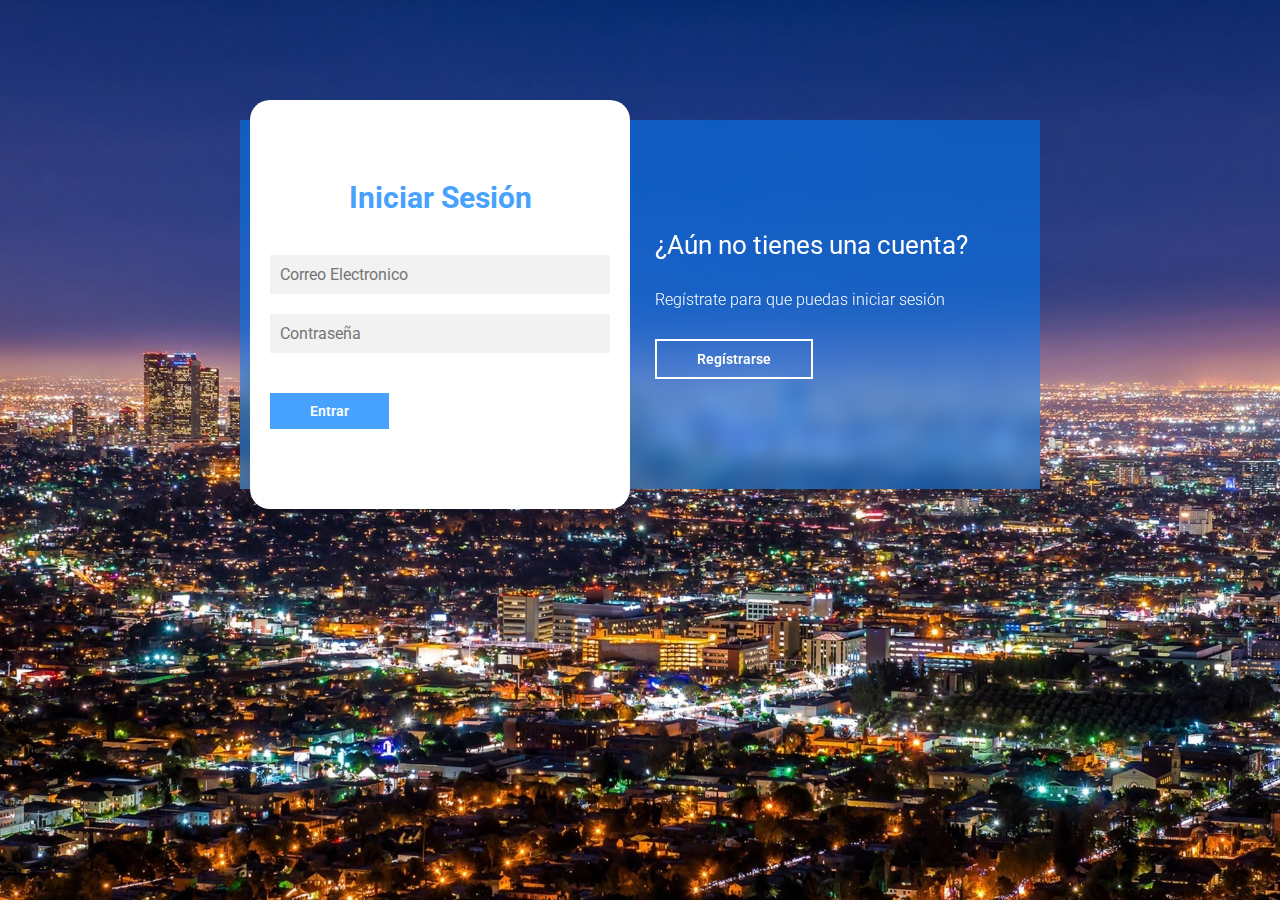
<file: login.html>
<!DOCTYPE html>
<html lang="en">
<head>
    <meta charset="UTF-8">
    <meta http-equiv="X-UA-Compatible" content="IE=edge">
    <meta name="viewport" content="width=device-width, initial-scale=1.0">
    <title>Login y Register - MagtimusPro</title>
    <link href="https://fonts.googleapis.com/css2?family=Roboto:ital,wght@0,100;0,300;0,400;0,500;0,700;0,900;1,100;1,300;1,400;1,500;1,700;1,900&display=swap" rel="stylesheet">
    <link rel="stylesheet" href="css/login.css">
</head>
<body>

        <main>

            <div class="contenedor__todo">
                <div class="caja__trasera">
                    <div class="caja__trasera-login">
                        <h3>¿Ya tienes una cuenta?</h3>
                        <p>Inicia sesión para entrar en la página</p>
                        <button id="btn__iniciar-sesion">Iniciar Sesión</button>
                    </div>
                    <div class="caja__trasera-register">
                        <h3>¿Aún no tienes una cuenta?</h3>
                        <p>Regístrate para que puedas iniciar sesión</p>
                        <button id="btn__registrarse">Regístrarse</button>
                    </div>
                </div>

                <!--Formulario de Login y registro-->
                <div class="contenedor__login-register">
                    <!--Login-->
                    <form action="" class="formulario__login">
                        <h2>Iniciar Sesión</h2>
                        <input type="text" placeholder="Correo Electronico">
                        <input type="password" placeholder="Contraseña">
                        <button>Entrar</button>
                    </form>

                    <!--Register-->
                    <form action="" class="formulario__register">
                        <h2>Regístrarse</h2>
                        <input type="text" placeholder="Nombre completo">
                        <input type="text" placeholder="Correo Electronico">
                        <input type="text" placeholder="Usuario">
                        <input type="password" placeholder="Contraseña">
                        <button>Regístrarse</button>
                    </form>
                </div>
            </div>

        </main>

        <script src="js/script.js"></script>
</body>

</html>
</file>
<file: css/login.css>
*{
    margin: 0;
    padding: 0;
    box-sizing: border-box;
    text-decoration: none;
    font-family: 'Roboto', sans-serif;
}

body{
    background-image: url(../image/R.jpg);
    background-size: cover;
    background-repeat: no-repeat;
    background-position: center;
    background-attachment: fixed;
}

main{
    width: 100%;
    padding: 20px;
    margin: auto;
    margin-top: 100px;
}

.contenedor__todo{
    width: 100%;
    max-width: 800px;
    margin: auto;
    position: relative;
}

.caja__trasera{
    width: 100%;
    padding: 10px 20px;
    display: flex;
    justify-content: center;
    -webkit-backdrop-filter: blur(10px);
    backdrop-filter: blur(10px);
    background-color: rgba(0, 128, 255, 0.5);

}

.caja__trasera div{
    margin: 100px 40px;
    color: white;
    transition: all 500ms;
}


.caja__trasera div p,
.caja__trasera button{
    margin-top: 30px;
}

.caja__trasera div h3{
    font-weight: 400;
    font-size: 26px;
}

.caja__trasera div p{
    font-size: 16px;
    font-weight: 300;
}

.caja__trasera button{
    padding: 10px 40px;
    border: 2px solid #fff;
    font-size: 14px;
    background: transparent;
    font-weight: 600;
    cursor: pointer;
    color: white;
    outline: none;
    transition: all 300ms;
}

.caja__trasera button:hover{
    background: #fff;
    color: #46A2FD;
}

/*Formularios*/

.contenedor__login-register{
    display: flex;
    align-items: center;
    width: 100%;
    max-width: 380px;
    position: relative;
    top: -185px;
    left: 10px;

    /*La transicion va despues del codigo JS*/
    transition: left 500ms cubic-bezier(0.175, 0.885, 0.320, 1.275);
}

.contenedor__login-register form{
    width: 100%;
    padding: 80px 20px;
    background: white;
    position: absolute;
    border-radius: 20px;
}

.contenedor__login-register form h2{
    font-size: 30px;
    text-align: center;
    margin-bottom: 20px;
    color: #46A2FD;
}

.contenedor__login-register form input{
    width: 100%;
    margin-top: 20px;
    padding: 10px;
    border: none;
    background: #F2F2F2;
    font-size: 16px;
    outline: none;
}

.contenedor__login-register form button{
    padding: 10px 40px;
    margin-top: 40px;
    border: none;
    font-size: 14px;
    background: #46A2FD;
    font-weight: 600;
    cursor: pointer;
    color: white;
    outline: none;
}




.formulario__login{
    opacity: 1;
    display: block;
}
.formulario__register{
    display: none;
}



@media screen and (max-width: 850px){

    main{
        margin-top: 50px;
    }

    .caja__trasera{
        max-width: 350px;
        height: 300px;
        flex-direction: column;
        margin: auto;
    }

    .caja__trasera div{
        margin: 0px;
        position: absolute;
    }


    /*Formularios*/

    .contenedor__login-register{
        top: -10px;
        left: -5px;
        margin: auto;
    }

    .contenedor__login-register form{
        position: relative;
    }
}
</file>
